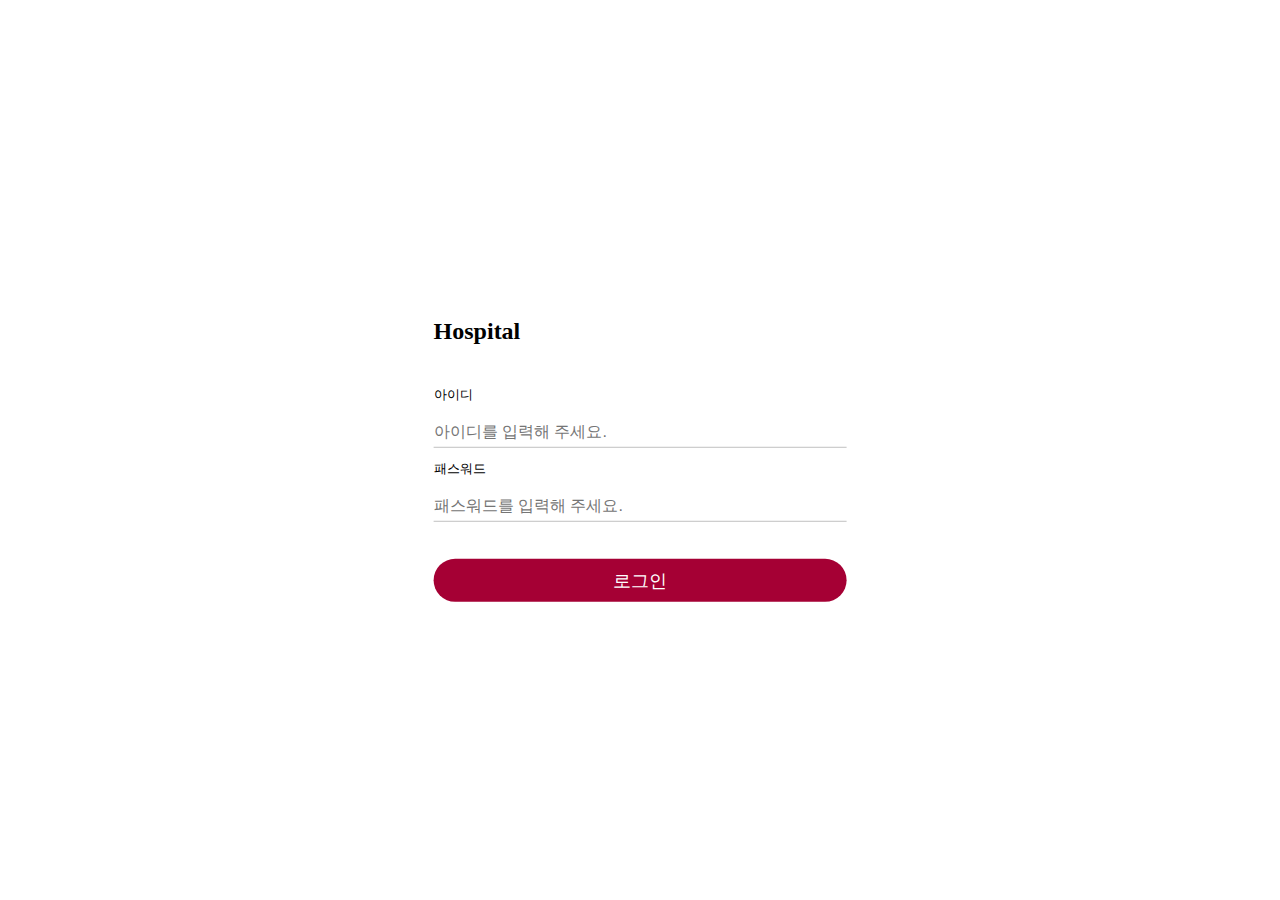
<file: index.html>
<!DOCTYPE html>
<html>

<head>
    <title>Hospital</title>
    <meta charset="utf-8">
    <link type="text/css" rel="stylesheet" href="./css/index.css" />
</head>

<body>


    <div class="login-box-wrap">
        <div class="login-box">
            <h2>Hospital</h2>
            <label>아이디</label>
            <input id="userId" type="text" placeholder="아이디를 입력해 주세요." required="true"
                required-message="아이디를 입력해 주세요." />
            <label>패스워드</label>
            <input id="pwd" type="password" placeholder="패스워드를 입력해 주세요." required="true"
                required-message="패스워드를 입력해 주세요." />
            <div class="btn-request" id="btn_login">로그인</div>
        </div>
    </div>
</body>
</html>

<script type="text/javascript">
    document.getElementById('btn_login').addEventListener('click', () => {
        location.href = './component/main.html'
    })
</script>
</file>
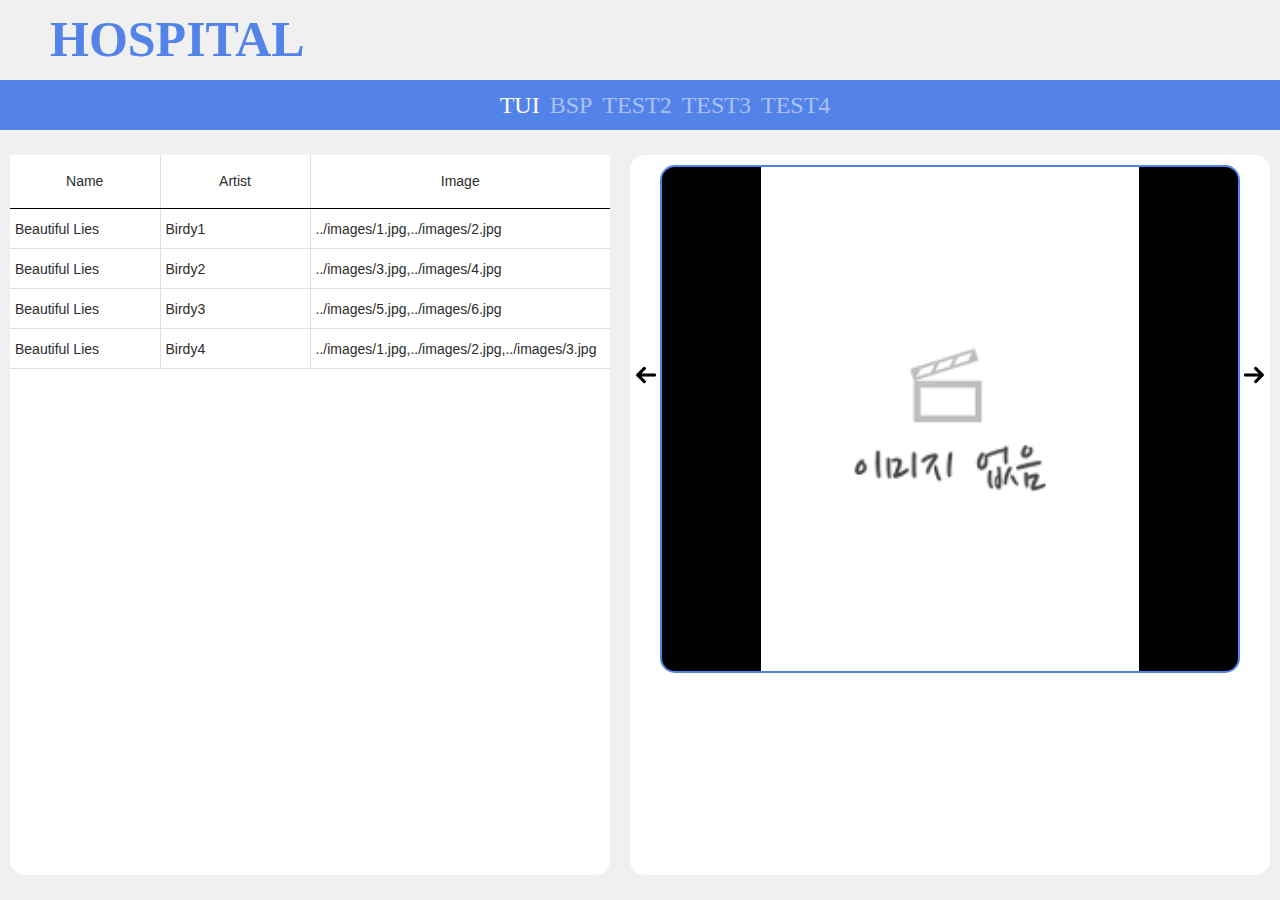
<file: component/main.html>
<!DOCTYPE html>
<html>

<head>
  <title>main</title>
  <meta charset="utf-8">
  <link rel="stylesheet" href="../css/main.css" />
  <!-- toast -->
  <link rel="stylesheet" href="../css//tui-grid.css" />
  <script src="../plugin/tui-grid.js"></script>

</head>

<body>
  <div class="head">
    <!-- <h1 class="display-1">HOSPITAL</h1> -->
    <h1 class="">HOSPITAL</h1>
  </div>
  <div class="navDiv">
    <nav class="nav">
      <ul class="navUl">
        <li><a href="#" style="opacity: 1;">TUI</a></li>
        <li id="bootstrap" ><a>BSP</a></li>
        <li><a href="#">TEST2</a></li>
        <li><a href="#">TEST3</a></li>
        <li><a href="#">TEST4</a></li>
      </ul>
    </nav>
  </div>
  <div class="form">
    <div class="gridBox">
      <div id="grid" class="grid"></div>
    </div>
    <div id="pic" class="imgBox">
      <img src="../images/arrow.png" class="arrowL" onclick="arrowL()">
      <img id="targetPic" src="../images/7.png" class="img tracking-in-expand-fwd" alt="pic" />
      <img src="../images/arrow.png" class="arrowR" onclick="arrowR()">
      <div id="imgFoo" class="img-foo"></div>
    </div>
  </div>
</body>

</html>

<script type="text/javascript">
  let picSrc = [];
  let imgIndex = 0;
  var gridData = [
    {
      name: 'Beautiful Lies',
      artist: 'Birdy1',
      type: ['../images/1.jpg', '../images/2.jpg']
    },
    {
      name: 'Beautiful Lies',
      artist: 'Birdy2',
      type: ['../images/3.jpg', '../images/4.jpg']
    },
    {
      name: 'Beautiful Lies',
      artist: 'Birdy3',
      type: ['../images/5.jpg', '../images/6.jpg']
    },
    {
      name: 'Beautiful Lies',
      artist: 'Birdy4',
      type: ['../images/1.jpg', '../images/2.jpg', '../images/3.jpg']
    }
  ]

  const grid = new tui.Grid({
    el: document.getElementById('grid'),
    data: gridData,
    scrollX: false,
    scrollY: false,
    columns: [
      {
        header: 'Name',
        name: 'name',
        width: 150,
      },
      {
        header: 'Artist',
        name: 'artist',
        width: 150
      },
      {
        header: 'Image',
        name: 'type'
      }
    ]
  });

  grid.on('click', (ev) => {
    picSrc = grid.getValue(ev.rowKey, "type");
    let imgFoo = document.getElementById("imgFoo")
    imgFoo.innerHTML = "";
    if(picSrc !== null) {
      document.getElementById("targetPic").setAttribute("src", picSrc[0]);
      picSrc.map((img,index) => {
        imgFoo.innerHTML += `<img id="targetPic" src="${img}" alt="../images/7.png"  onclick="imgFooClick(${index})"/>`
      })
    } else {
      document.getElementById("targetPic").setAttribute("src", '../images/7.jpg');
    }
    
  });

  //이미지 클릭 이벤트
  const targetPic = document.getElementById("targetPic");
  targetPic.addEventListener("click", clickEvent);
  function clickEvent(e) {
    let url = targetPic.getAttribute("src");
    if(url === '../images/7.png') {
      alert('이미지가 없습니다.')
      return
    }
    window.open("./picture.html?src=" + url);
  }

  const arrowL = (e) => {
    
    if(picSrc.length === 0) {
      alert('이미지가 없습니다.')
      return
    }
    imgIndex--
    if(picSrc.length === imgIndex) {
      imgIndex = 0
    } else if (imgIndex < 0) {
      imgIndex = picSrc.length - 1
    } else if ( picSrc[imgIndex] === undefined) {
      document.getElementById("targetPic").setAttribute("src", '../images/7.png');
      return
    }
    document.getElementById("targetPic").setAttribute("src", picSrc[imgIndex]);
  }

  const arrowR = (e) => {
    if(picSrc.length === 0) {
      alert('이미지가 없습니다.')
      return
    }
    imgIndex++
    if(picSrc.length === imgIndex) {
      imgIndex = 0
    } else if (imgIndex < 0) {
      imgIndex = picSrc.length
    } else if ( picSrc[imgIndex] === undefined) {
      document.getElementById("targetPic").setAttribute("src", '../images/7.png');
      return
    }
    document.getElementById("targetPic").setAttribute("src", picSrc[imgIndex]);
  }

  const imgFooClick = (e) => {
    imgIndex = e
    if ( picSrc[imgIndex] === undefined) {
      document.getElementById("targetPic").setAttribute("src", '../images/7.png');
      return
    }
    document.getElementById("targetPic").setAttribute("src", picSrc[e]);
  }

  // document.getElementById('bootstrap').addEventListener('click', () => {
  //   if(window.navigator.onLine) {
  //     location.href = './bootstrap.html'
  //   } else {
  //     alert('인터넷 연결을 확인 하세요.')
  //   }
  // })
</script>
</file>
<file: css/index.css>
.login-box-wrap {
    min-width: 100vw;
    min-height: 100vh;
}

.login-title {
    color: black;
    font-size: 1.3rem;
    padding: 1.9rem;
}

.login-box {
    display: flex;
    flex-direction: column;
    justify-content: center;
    align-content: center;
    position: absolute;
    padding: 1rem;
    left: 50%;
    top: 50%;
    transform: translate(-50%, -50%);
}

.login-box > h2 {
    font-size: 1.5rem;
    color: black;
    margin-bottom: 1.8rem;
}

.login-box > label {
    font-size: 0.8rem;
    margin: 0.8rem 0;
    color: black;
}

.login-box input {
    width: 25.8rem;
    font-size: 1.0rem;
    outline: none;
    border: 0;
    border-bottom: 1px solid #c1c1c1;
    padding: 0.4rem 0;
}

.login-box input:focus {
    border-bottom:  1px solid #a50034;
}

.btn-request {
    background: #a50034;
    color: white;
    font-size: 1.1rem;
    text-align: center;
    padding: 0.6rem;
    border-radius: 1.5rem;
    margin-top: 2.3rem;
    cursor: pointer;
}

.btn-request:hover {
    background: #d41e57;
}

body {
    margin: 0;
    padding: 0;
}
</file>
<file: css/main.css>
html, body {
    height: 100%;
    width: 100%;
    margin: 0;
    padding: 0;
    background: #F0F0F0;
}

.head {
    height: 80px;
}

.head h1 {
    margin: 0;
    padding: 0;
    margin-left: 50px;
    font-size: 50px;
    padding-top: 10px;
    color: #5383E8;
    font-weight: 600;
}

.navDiv {
    height: 50px;
    display: flex;
    justify-content: center;
    background-color: #5383E8;
}
.nav {
    display: flex;
    align-items: center;
}

.navUl {
    list-style: none;
    display: flex;
    align-items: center;
}

.nav li{
    list-style: none;
    margin-left: 10px;
}

.nav li a{
    color: white;
    opacity: 0.5;
    text-decoration: none;
    font-size: 24px;
}

.nav li :hover{
    color: white;
    opacity: 1;
}

.form{
    display: flex;
    justify-content: center;
    align-items: flex-start;
    width: 100%;
    height: calc(100% - 130px);
}

.gridBox {
    width: calc(50%);
    height: calc(100% - 50px);
    float: left;
    background: #fff;
    border-radius: 15px;
    padding: 0;
    margin: 10px;
    margin-top: 25px;
}


.grid{
    width: 100%;
    height: 100%;
    border-radius: 15px;
    margin: 0;
    padding: 0;    
}

.imgBox {
    width: calc(50%);
    height: calc(100% - 50px);
    float: left;
    border-radius: 15px;
    padding: 0;
    margin: 10px;
    margin-top: 25px;
    background-color: #FFF;
    text-align: center;
    min-width: 50%;
    overflow: auto;
}

.img {
    text-align: center;
    height: 70%;
    width: 90%;
    object-fit: contain;
    background: rgba(255, 255, 255, 1);    
    padding: 0;
    margin: 0;
    border-radius: 15px;
    border: 2px solid #5383E8;
    margin-top: 10px;
    cursor: pointer;
    background-color: rgba(0, 0, 0, 1);
}

.arrowL {
    height: 20px;
    transform: rotateY( 180deg );
    position: relative;
    bottom: 40%;
    z-index: 99;
    cursor: pointer;
}

.arrowR {
    height: 20px;
    position: relative;
    bottom: 40%;
    cursor: pointer;
}


.img-foo {
    width: 100%;
    border-radius: 15px;
    margin-top: 10px;
}

.img-foo img{
    height: 150px;
    width: 150px;
    border: #5383E8 2px solid;
    object-fit: contain;
    border-radius: 15px;
    cursor: pointer;
    margin-left: 10px;
    background-color: rgba(0, 0, 0, 1);
}
  

@media screen and (max-width: 1110px) {
    .form {
        flex-direction: column;
        align-items: center;
        height: calc(100% - 120px);
    }
    .gridBox {
        width: calc(100% - 25px);
        height: 50%;
        margin: 0;
        margin-top: 10px;
    }
    .imgBox {
        width: calc(100% - 25px);
        height: 100%;
        margin: 0;
        margin-top: 10px;
    }
    .img-foo img{
        height: 100px;
        width: 100px;
    }
}
</file>
<file: css/tui-grid.css>
.tui-grid-container {
    width: 100%;
    position: relative;
    border-width: 0;
    clear: both;
    font-size: 13px;
    font-family: Arial, '\B3CB\C6C0', Dotum, sans-serif;
}
.tui-grid-container ::-webkit-scrollbar {
    -webkit-appearance: none;
    width: 17px;
    height: 17px;
}
.tui-grid-container ::-webkit-scrollbar-thumb {
    border: 4px solid transparent;
    background-clip: content-box;
}
.tui-grid-container * {
    box-sizing: content-box;
}
.tui-grid-container p,
.tui-grid-container input,
.tui-grid-container textarea {
    margin: 0;
    padding: 0;
    font-size: 13px;
    font-family: Arial, '\B3CB\C6C0', Dotum, sans-serif;
}
.tui-grid-container fieldset {
    margin: 0;
    padding: 0;
    border: 0;
    display: inline;
    white-space: nowrap;
}
.tui-grid-container input[type='text'],
.tui-grid-container input[type='password'] {
    outline: none;
    box-sizing: border-box;
    line-height: normal;
}
.tui-grid-container ul,
.tui-grid-container li {
    list-style: none;
    padding: 0;
    margin: 0;
}
.tui-grid-container strong,
.tui-grid-container em {
    font-style: normal;
}
.tui-grid-container .tui-grid-pagination {
    margin-top: 20px;
}
.tui-grid-clipboard {
    position: fixed;
    top: 0px;
    left: -9999px;
    width: 100px;
    height: 100px;
}
.tui-grid-btn-text {
    display: inline-block;
    text-decoration: none;
}
.tui-grid-btn-text span {
    display: inline-block;
    position: relative;
    font-size: 11px;
    color: #333;
    padding-left: 17px;
    letter-spacing: -1px;
    line-height: 23px;
    white-space: nowrap;
    cursor: pointer;
    margin-left: 8px;
    padding-right: 7px;
}
.tui-grid-btn-text em {
    position: absolute;
    left: 0;
    top: 5px;
    width: 17px;
    height: 12px;
    background: url([data-uri])
    no-repeat;
}
.tui-grid-btn-sorting {
    display: inline-block;
    overflow: hidden;
    margin-left: 6px;
    height: 16px;
    width: 11px;
    background: url([data-uri]) -91px -10px
    no-repeat;
    vertical-align: middle;
    cursor: pointer;
}
.tui-grid-btn-sorting-down {
    background-position: -133px -8px;
}
.tui-grid-btn-sorting-up {
    background-position: -112px -8px;
}
.tui-grid-btn-close {
    display: inline-block;
    overflow: hidden;
    height: 24px;
    width: 24px;
    background: url([data-uri]) -81px -84px
    no-repeat;
    vertical-align: middle;
    cursor: pointer;
    float: right;
}
.tui-grid-btn-filter {
    display: inline-block;
    overflow: hidden;
    height: 24px;
    width: 24px;
    background: url([data-uri]) -13px -84px
    no-repeat;
    vertical-align: middle;
    cursor: pointer;
}
.tui-grid-btn-filter-active {
    background-position: -47px -84px;
}

.tui-grid-filter-icon {
    cursor: default;
}

.tui-grid-layer-state {
    position: absolute;
    background: #fff;
    text-align: center;
    z-index: 15;top:54px !important;
}
.tui-grid-layer-state p {
    position: absolute;
    top: 50%;
    left: 0;
    right: 0;
    margin-top: -7px;
    font-size: 14px;
    color: #ccc;
}
.tui-grid-layer-state-content {
    padding-top: 50px;
}
.tui-grid-layer-state-loading {
    display: block;
    margin: 10px auto 0;
    background: url([data-uri]);
    border: 0;
    width: 150px;
    height: 13px;
}
.tui-grid-layer-editing {
    position: absolute;
    background: #fff;
    z-index: 15;
    padding: 0 4px;
    border-style: solid;
    border-width: 1px;
    white-space: nowrap;
    box-sizing: border-box;
}
.tui-grid-layer-editing textarea {
    position: absolute;
    left: 0;
    top: 0;
    width: 100%;
    height: 100%;
    padding: 3px 10px;
    box-sizing: border-box;
    white-space: normal;
    word-break: break-all;
    overflow: hidden;
}
.tui-grid-layer-focus-border {
    position: absolute;
    overflow: hidden;
    z-index: 15;
}
.tui-grid-layer-selection {
    position: absolute;
    top: 0;
    width: 0;
    height: 0;
    border-style: solid;
    border-width: 1px;
    opacity: 0.1;
    filter: alpha(opacity=10);
}

.tui-grid-table {
    margin: 0;
    width: 1px;
    box-sizing: border-box;
    table-layout: fixed;
    border-collapse: collapse;
    border: 1px hidden transparent;
    border-bottom: none;
}
.tui-grid-lside-area .tui-grid-table {
    width: 100%;
}
.tui-grid-cell {
    border-width: 1px;
    border-style: solid;
    white-space: nowrap;
    padding: 0;
    overflow: hidden;
}
.tui-grid-cell .tui-grid-cell-content {
    padding: 12px 12px 11px;
    overflow: hidden;
    box-sizing: border-box;
    word-break: break-all;
}
.tui-grid-cell img {
    vertical-align: middle;
}
.tui-grid-cell-header {
    padding: 4px 5px;
    text-align: center;
    /* @TODO: box-sizing standardize required */
    box-sizing: border-box;
}
.tui-grid-cell-summary {
    padding: 0 12px;
}
.tui-grid-cell-disabled input[type='text'],
.tui-grid-cell-disabled input[type='password'] {
    opacity: 0.3;
    filter: alpha(opacity=30);
}
.tui-grid-cell-ellipsis .tui-grid-cell-content {
    text-overflow: ellipsis;
}
.tui-grid-cell-has-input .tui-grid-cell-content {
    padding: 4px 5px;
}
.tui-grid-cell-has-tree {
    height: inherit;
    box-sizing: border-box;
}
.tui-grid-cell-has-tree .tui-grid-cell-content {
    padding-left: 14px;
}
.tui-grid-cell-content .tui-grid-content-before {
    float: left;
    margin-right: 2px;
    line-height: 1.5;
}
.tui-grid-cell-content .tui-grid-content-after {
    float: right;
    margin-left: 2px;
    line-height: 1.5;
}
.tui-grid-cell-content .tui-grid-content-input {
    display: block;
    overflow: hidden;
    line-height: 1.5;
    *margin-left: -2px;
    *padding-left: 2px;
}
.tui-grid-cell-content input[type='text'],
.tui-grid-cell-content input[type='password'] {
    width: 100%;
    padding: 6px 7px;
    border: solid 1px #ddd;
}
.tui-grid-cell-content label + input {
    margin-left: 10px;
}
.tui-grid-cell-content select:not(.tui-time-picker-select) {
    box-sizing: border-box;
}
.tui-grid-column-resize-container {
    display: none;
    position: relative;
    width: 0;
}
.tui-grid-column-resize-handle {
    float: left;
    position: absolute;
    bottom: 1px;
    left: -99px;
    width: 7px;
    background: #000;
    opacity: 0;
    filter: alpha(opacity=0);
    cursor: col-resize;
}
.tui-grid-column-resize-handle-last {
    width: 3px;
}
.tui-grid-border-line {
    position: absolute;
    z-index: 15;
}
.tui-grid-border-line-top {
    top: 0;
    left: 0;
    right: 0;
    height: 1px;
}
.tui-grid-border-line-left {
    top: 0;
    bottom: 17px;
    left: 0;
    width: 1px;
}
.tui-grid-border-line-right {
    top: 0;
    bottom: 0;
    right: 0;
    width: 1px;
}
.tui-grid-border-line-bottom {
    bottom: 0;
    left: 0;
    right: 17px;
    height: 1px;
    z-index: 10;
}
.tui-grid-no-scroll-x .tui-grid-border-line-left {
    bottom: 0;
    right: 0;
}
.tui-grid-no-scroll-y .tui-grid-border-line-bottom {
    right: 0;
}
.tui-grid-content-area {
    position: relative;
    border-style: solid;
    border-width: 0 0 1px;
}
.tui-grid-content-area.tui-grid-no-scroll-x {
    border-bottom-width: 0;
}
.tui-grid-header-area {
    border-style: solid;
    border-width: 0 0 1px;
    position: relative;
    overflow: hidden;
}
.tui-grid-header-area .tui-grid-table {
    border-top-style: solid;
}
.tui-grid-body-area {
    border-style: solid;
    border-width: 0;
    position: relative;
    overflow: scroll;
}
.tui-grid-has-summary-top .tui-grid-body-area {
    margin-top: -17px;
    border-top-width: 1px;
}
.tui-grid-no-scroll-x.tui-grid-has-summary-top .tui-grid-body-area {
    margin-top: 0;
}
.tui-grid-summary-area {
    position: relative;
    margin-top: -18px;
    border-top: 1px solid;
    overflow-y: hidden;
    overflow-x: scroll;
}
.tui-grid-no-scroll-x .tui-grid-summary-area {
    margin-top: -1px;
    margin-bottom: 1px;
    overflow-x: hidden;
}
.tui-grid-no-scroll-x .tui-grid-summary-area-right {
    bottom: 0;
}
.tui-grid-no-scroll-x.tui-grid-has-summary-top {
    margin-top: 0;
}
.tui-grid-has-summary-top .tui-grid-summary-area {
    margin-top: 0;
    border-top-style: hidden;
    margin-bottom: 0;
}
.tui-grid-lside-area {
    display: none;
    position: absolute;
    top: 0;
    left: 0;
    overflow: hidden;
    z-index: 5;
}
.tui-grid-lside-area .tui-grid-body-area {
    margin-right: -17px;postion:relative;
}

.tui-grid-lside-area .tui-grid-body-area:before{content:"";width:1px;height:10000px;overflow:Hidden;display:block;background:#ddd;position:absolute;left: 40px;top:0;z-index:10;}

.tui-grid-lside-area .tui-grid-body-area .tui-grid-selection-layer {
    left: 1px;
}
.tui-grid-rside-area {
    display: none;
    overflow: hidden;
}
.tui-grid-rside-area .tui-grid-header-area,
.tui-grid-rside-area .tui-grid-summary-area {
    margin-right: 17px;
}
.tui-grid-rside-area .tui-grid-frozen-border-top {
    position: absolute;
    top: 0;
}
.tui-grid-rside-area .tui-grid-frozen-border-top .tui-grid-column-resize-handle {
    top: 0;
}
.tui-grid-rside-area .tui-grid-frozen-border-bottom {
    position: absolute;
    bottom: 0;
    height: 17px;
}
.tui-grid-no-scroll-y .tui-grid-rside-area .tui-grid-header-area,
.tui-grid-no-scroll-y .tui-grid-rside-area .tui-grid-summary-area {
    margin-right: 0;
}
.tui-grid-body-container {
    position: relative;
    margin-top: -1px;
}
.tui-grid-table-container {
    position: absolute;
}
.tui-grid-scrollbar-right-top {
    display: block;
    position: absolute;
    top: 0;
    right: 0;
    width: 16px;
    border-style: solid;
    border-width: 0 1px 1px 1px;
    z-index: 10;
}
.tui-grid-scrollbar-left-bottom {
    position: absolute;
    left: 0;
    right: 0;
    bottom: 0;
    height: 17px;
    border-style: solid;
    border-width: 0 1px;
    z-index: 10;
}
.tui-grid-scrollbar-right-bottom {
    position: absolute;
    bottom: 0;
    right: 0;
    width: 16px;
    border-style: solid;
    border-width: 1px 1px 0 1px;
    z-index: 10;
}
.tui-grid-no-scroll-x .tui-grid-scrollbar-right-bottom {
    height: 0;
}
.tui-grid-no-scroll-x.tui-grid-has-summary-bottom .tui-grid-scrollbar-right-bottom {
    border-bottom-width: 1px;
}
.tui-grid-no-scroll-y .tui-grid-scrollbar-right-bottom {
    width: 0;
    height: 16px;
    border-left: 0;
}
.tui-grid-scrollbar-y-inner-border {
    display: block;
    position: absolute;
    right: 17px;
    width: 1px;
    z-index: 10;
}
.tui-grid-scrollbar-y-outer-border {
    display: block;
    position: absolute;
    top: 0;
    bottom: 0;
    right: 0;
    width: 1px;
    z-index: 10;
}
.tui-grid-scrollbar-frozen-border {
    position: absolute;
    bottom: 0;
    width: 0;
    height: 17px;
    border-style: solid;
    border-width: 0 1px 0 0;
    z-index: 10;
}
.tui-grid-frozen-border {
    position: absolute;
    top: 0;
    bottom: 0;
    z-index: 5;
}
.tui-grid-height-resize-handle {
    overflow: hidden;
    background-color: #fff;
    cursor: row-resize;
    height: 17px;
    border-style: solid;
    border-width: 0 1px 1px;
    border-color: #fff;
    font-size: 0;
    text-align: center;
}
.tui-grid-height-resize-handle button {
    display: block;
    width: 100%;
    cursor: row-resize;
    padding: 0;
    margin: 0;
    outline: 0;
    border: 0;
    background: transparent;
}
.tui-grid-height-resize-handle button span {
    background: url([data-uri])
    no-repeat -39px -10px;
    display: inline-block;
    width: 16px;
    height: 17px;
}
.tui-grid-btn-tree {
    position: absolute;
    padding: 0;
    padding-left: 4px;
    margin-top: -8px;
    top: 50%;
    width: 15px;
    height: 15px;
    background: transparent;
    border: none;
    outline: none;
    font-size: 0;
    vertical-align: middle;
    cursor: pointer;
}
.tui-grid-tree-icon {
    position: absolute;
    margin-top: -7px;
    top: 50%;
    width: 22px;
    height: 14px;
    font-size: 0;
    vertical-align: middle;
}
.tui-grid-tree-icon i {
    display: inline-block;
    margin-left: 5px;
    width: 14px;
    height: 14px;
    background: url([data-uri])
    no-repeat -14px -35px;
}
.tui-grid-tree-button-collapse .tui-grid-btn-tree i {
    background-position: -43px -61px;
    width: 8px;
    height: 11px;
}
.tui-grid-tree-button-collapse .tui-grid-tree-icon i {
    margin-left: 4px;
    background-position: -39px -35px;
    width: 14px;
    height: 14px;
}
.tui-grid-tree-button-expand .tui-grid-btn-tree i {
    margin-top: 2px;
    background-position: -15px -63px;
    width: 11px;
    height: 8px;
}
.tui-grid-tree-button-expand .tui-grid-tree-icon i {
    margin-left: 4px;
    background-position: -65px -35px;
    height: 14px;
    width: 14px;
}
.tui-grid-tree-wrapper-relative {
    position: relative;
    margin: -1px 0;
}
.tui-grid-tree-wrapper-valign-center {
    vertical-align: middle;
}
.tui-grid-tree-extra-content {
    position: absolute;
    margin-left: 4px;
    top: 0;
    left: 0;
    bottom: 0;
}
.tui-grid-tree-depth {
    display: inline-block;
    position: absolute;
    width: 22px;
    top: 0;
    bottom: 0;
}
.tui-grid-tree-depth i {
    display: inline-block;
    background: url([data-uri])
    no-repeat;
}

.tui-grid-row-hidden .tui-grid-cell {
    display: none;
}

.tui-grid-row-header-checkbox {
    padding: 4px 5px;
}

.tui-grid-filter-container {
    width: 220px;
    padding: 8px;
    border: 1px solid #ccc;
    box-sizing: border-box;
    background-color: #fff;
    position: absolute;
    top: 0;
    z-index: 100;
    left: 68px;
    box-shadow: 0 2px 4px 0 rgba(0, 0, 0, 0.08);
}

.tui-grid-filter-container .tui-grid-btn-filter,
.tui-grid-btn-close {
    margin-bottom: 6px;
}

.tui-grid-filter-dropdown {
    box-sizing: border-box;
    margin: 2px 7px;
    height: 29px;
    width: 190px;
    border: 1px solid #ddd;
}

.tui-grid-filter-dropdown select {
    height: 100%;
    width: 100%;
    font-size: 13px;
    color: #333;
    border: none;
    background-color: #fff;
    cursor: pointer;
}

.tui-grid-filter-dropdown select:focus {
    outline: none;
}

.tui-grid-filter-container .tui-grid-filter-input {
    margin: 2px 7px;
    padding: 8px 7px;
    font-size: 13px;
    color: #333;
    border: 1px solid #ddd;
    width: 190px;
    height: 29px;
}

.tui-grid-filter-input::placeholder {
    color: rgba(51, 51, 51, 0.3);
}

.tui-grid-filter-comparator-container {
    margin: 2px 0;
    padding: 8px;
}

.tui-grid-filter-comparator {
    display: inline-block;
    margin-right: 8px;
}

.tui-grid-filter-comparator label {
    cursor: pointer;
}

.tui-grid-filter-comparator span {
    font-size: 12px;
    color: #333;
    vertical-align: middle;
}

.tui-grid-filter-comparator label::before {
    content: ' ';
    margin-right: 4px;
    display: inline-block;
    width: 14px;
    height: 14px;
    background: url([data-uri])
    no-repeat -113px -35px;
    vertical-align: middle;
}

.tui-grid-filter-comparator-checked label::before {
    
    background: url([data-uri])
    no-repeat -89px -35px;
}

.tui-grid-filter-comparator input[type='radio'] {
    display: none;
}

.tui-grid-filter-list-container .tui-grid-filter-list {
    margin: 4px 0;
    border-top: 1px solid #eee;
    border-bottom: 1px solid #eee;
    max-height: 272px;
    overflow-y: scroll;
}

.tui-grid-filter-list-container .tui-grid-filter-list-item {
    color: #333;
}

.tui-grid-filter-list-item input[type='checkbox'] {
    display: none;
}

.tui-grid-filter-list-item label {
    cursor: pointer;
    display: block;
    padding: 9px 8px;
}

.tui-grid-filter-list-item label::before {
    content: ' ';
    margin-right: 6px;
    display: inline-block;
    width: 14px;
    height: 14px;
    background: url([data-uri])
    no-repeat -37px -118px;
    vertical-align: middle;
}

.tui-grid-filter-list-item-checked label::before {
    background: url([data-uri])
    no-repeat -13px -118px;
}

.tui-grid-filter-list-item label span {
    font-size: 13px;
    max-width: 152px;
    word-break: break-all;
    word-wrap: break-word;
    vertical-align: middle;
}

.tui-grid-filter-list .tui-grid-filter-list-item-checked {
    background-color: #e5f6ff;
}

.tui-grid-filter-btn-container {
    margin: 4px 5px;
    text-align: right;
}

.tui-grid-filter-btn {
    box-sizing: border-box;
    color: #fff;
    font-size: 13px;
    height: 29px;
    width: 50px;
    border-radius: 2px;
    margin-left: 4px;
    cursor: pointer;
}

.tui-grid-filter-btn-apply {
    background-color: #00a9ff;
    border: 1px solid #00a9ff;
}

.tui-grid-filter-btn-apply:hover {
    background-color: #0088d9;
    border: 1px solid #0088d9;
}

.tui-grid-filter-btn-clear {
    background-color: #777777;
    border: 1px solid #777777;
}

.tui-grid-filter-btn-clear:hover {
    background-color: #5a6268;
    border-color: #545b62;
}

/* input datepicker icon */
.tui-grid-datepicker-input-container {
    position: relative;
}

.tui-grid-datepicker-input-container input.tui-grid-datepicker-input {
    padding: 6px 27px 6px 7px;
}

.tui-grid-date-icon {
    position: absolute;
    width: 14px;
    height: 14px;
    background: url([data-uri])
    no-repeat -61px -118px;
    top: 45%;
    right: 10px;
    margin: -6px 0 0 0;
    cursor: pointer;
}

/* editor ui */
.tui-grid-layer-editing-inner {
    box-sizing: border-box;
}

.tui-grid-editor-select-box-layer {
    position: absolute;
    z-index: 100;
}

.tui-grid-editor-select-box-layer * {
    box-sizing: border-box;
}

.tui-grid-editor-select-box-layer li {
    padding: 0 8px;
}

.tui-select-box-input {
    outline: none;
}

.tui-grid-container .tui-select-box-dropdown {
    max-height: 180px;
}

.tui-grid-editor-checkbox-list-layer {
    position: absolute;
    background-color: #fff;
    border: 1px solid #aaa;
    z-index: 100;
    max-height: 180px;
    overflow: hidden auto;
}

.tui-grid-editor-checkbox-list-layer * {
    box-sizing: border-box;
}

.tui-grid-editor-checkbox-list-layer .tui-grid-editor-checkbox {
    line-height: 32px;
    height: 32px;
}

.tui-grid-editor-checkbox-list-layer .tui-grid-editor-checkbox:last-child {
    margin-bottom: 1px;
}

.tui-grid-editor-checkbox-hovered {
    background-color: #e5f6ff;
}

.tui-grid-editor-checkbox input[type='checkbox'],
.tui-grid-editor-checkbox input[type='radio'] {
    position: absolute;
    opacity: 0;
    cursor: pointer;
}

.tui-grid-editor-checkbox label {
    display: inline-block;
    cursor: pointer;
    width: 100%;
    height: 100%;
    margin: 0 7px;
}

.tui-grid-editor-checkbox label:before {
    content: ' ';
    margin-right: 6px;
    display: inline-block;
    width: 14px;
    height: 14px;
    vertical-align: middle;
}

.tui-grid-editor-checkbox label span {
    display: inline-block;
    font-size: 12px;
    color: #333;
    vertical-align: middle;
}

.tui-grid-editor-label-icon-checkbox::before {
    background: url([data-uri])
    no-repeat -37px -118px;
}

.tui-grid-editor-label-icon-checkbox-checked::before {
    background: url([data-uri])
    no-repeat -13px -118px;
}

.tui-grid-editor-label-icon-radio::before {
    background: url([data-uri])
    no-repeat -113px -35px;
}

.tui-grid-editor-label-icon-radio-checked::before {
    background: url([data-uri])
    no-repeat -89px -35px;
}

.tui-grid-editor-datepicker-layer {
    margin-top: -4px;
    position: absolute;
    z-index: 100;
}

.tui-grid-editor-datepicker-layer * {
    box-sizing: border-box;
}

.tui-grid-container .tui-calendar-month .tui-calendar-body,
.tui-grid-container .tui-calendar-year .tui-calendar-body {
    width: 220px;
}

.tui-grid-header-draggable {
    cursor: move; /* fallback if grab cursor is unsupported */
    cursor: grab;
}

.tui-grid-row-header-draggable {
    text-align: center;
    cursor: move; /* fallback if grab cursor is unsupported */
    cursor: grab;
}

.tui-grid-row-header-draggable span {
    display: inline-block;
    width: 1px;
    height: 1px;
    margin: 1px;
    line-height: 0;
    background: #5a6268;
}

.tui-grid-floating-row {
    z-index: 15;
    background: #fff;
    border: 1px solid #ddd;
    color: #5a6268;
    min-width: 200px;
    position: absolute;
    box-shadow: 0 2px 4px 0 rgba(0, 0, 0, 0.08);
    border-radius: 3px;
    overflow: hidden;
    white-space: nowrap;
    cursor: grabbing;
}

.tui-grid-floating-column {
    z-index: 15;
    background: #fff;
    border: 1px solid #ddd;
    color: #5a6268;
    position: absolute;
    box-shadow: 0 2px 4px 0 rgba(0, 0, 0, 0.08);
    border-radius: 3px;
    overflow: hidden;
    top: 0;
    font-weight: bold;
    cursor: grabbing;
}

.tui-grid-floating-cell {
    display: inline-block;
    overflow: hidden;
    line-height: normal;
    vertical-align: middle;
    text-align: center;
}

.tui-grid-floating-cell .tui-grid-cell-content {
    padding: 0 5px;
    word-break: break-all;
    text-align: start;
}

.tui-grid-floating-tree-cell {
    padding: 0 10px;
}

.tui-grid-floating-tree-cell-content {
    margin-left: 10px;
}

.tui-grid-floating-tree-cell .tui-grid-tree-icon {
    position: relative;
    margin-top: -14px;
    display: inline-block;
}

.tui-grid-floating-line {
    position: absolute;
    height: 1px;
    background: #00a9ff;
    display: none;
    z-index: 15;
}

.tui-grid-cell.dragging {
    opacity: 0.5;
    cursor: grabbing;
}

.tui-grid-cell.parent-cell {
    background-color: rgba(0, 169, 255, 0.15);
}

.tui-grid-container .tui-grid-context-menu {
    position: absolute;
    z-index: 15;
    width: auto;
    min-width: 197px;
    color: #333;
    box-shadow: 0 2px 4px 0 rgba(0, 0, 0, 0.08);
    border: 1px solid #ccc;
    padding: 5px 0;
    background-color: #fff;
}

.tui-grid-context-menu .menu-item {
    position: relative;
    height: 32px;
    line-height: 32px;
    padding: 0 14px;
    cursor: pointer;
}

.tui-grid-context-menu .menu-item:hover {
    background-color: #d4e9f2;
}

.tui-grid-context-menu .menu-item.disabled {
    color: #ccc;
}

.tui-grid-context-menu .has-submenu::after {
    position: absolute;
    right: 10px;
    content: url([data-uri]);
}

.tui-grid-context-menu .menu-item.separator {
    height: 1px;
    background: #ccc;
    margin: 5px 0;
}

.tui-grid-context-menu span {
    display: inline-block;
}

/*수정*/
.tui-grid-cell-header,
.tui-grid-header-area{height:53px !important;}
.tui-grid-btn-sorting{width:14px;height:14px;overflow:hidden;background:url(/img/page/ico-sort-dft.svg) !important;}
.tui-grid-btn-sorting-up{background:url(/img/page/ico-sort-up.svg) !important;transform:rotate(0deg);}
.tui-grid-btn-sorting-down{background:url(/img/page/ico-sort-up.svg) !important;transform:rotate(180deg);}
.tui-grid-cell{border: 1px solid #ddd !important; position: relative}
th.tui-grid-cell{font-size:14px !important;color:#2C2C2C !important;font-weight:500 !important;}
td.tui-grid-cell{border-bottom:1px solid #E0E0E0 !important;}
.tui-grid-cell,
.tui-grid-layer-selection,
.tui-grid-cell-has-input .tui-grid-cell-content{background:#fff !important;font-size:14px !important;color:#2C2C2C !important;font-weight:500 !important;}
.tui-grid-header-area{border-bottom:1px solid #BBB !important;border-top:0 !important;}
.tui-grid-table{border-top:0 !important;}
.tui-grid-border-line-top,
.tui-grid-no-scroll-x .tui-grid-border-line-bottom{display:none !important;}

td.tui-grid-cell .user-item{width:100%;display:flex;justify-content:center;align-items:center;}
td.tui-grid-cell .user-item img{display:flex;}
td.tui-grid-cell .user-item .cnt{display:flex;margin-left:4px;font-size:14px;color:#2C2C2C;font-weight:500;}
td.tui-grid-cell .date{font-size:13px;color:#BBB;font-weight:500;}
td.tui-grid-cell button{margin:0 auto;width:60px;height:30px;overflow:hidden;border-radius:5px;background:#3AC47D;border:0;display:flex;justify-content:center;align-items:center;}
td.tui-grid-cell button img{display:flex;}
td.tui-grid-cell button .txt{display:flex;margin-left:4px;font-size:12px;color:#fff;font-weight:700;}
td.tui-grid-cell button span{display:flex;margin-left:4px;font-size:12px;color:#fff;font-weight:700;}
td.tui-grid-cell button.stop{background: rgba(232, 136, 74, 0.9);}
td.tui-grid-cell button.error{background:rgba(241, 45, 45, 0.9);}
td.tui-grid-cell button.reset{background:#fff;border:1px solid #E3E3E3;width:58px;height:28px;}
td.tui-grid-cell button.reset span{color:#222;font-weight:500;}
td.tui-grid-cell button.remove{background: #555353;}

.tui-grid-scrollbar-right-top{display:none}
.tui-grid-rside-area .tui-grid-header-area{margin-right:0;}
th.tui-grid-cell{border-top:0 !important}
.tui-grid-header-area{border-bottom:1px solid #000 !important}

.tui-grid-scrollbar-y-inner-border{top:54px !important}
.tui-grid-rside-area{width:100% }
.tui-grid-body-area{overflow-y: overlay !important; overflow-x: auto !important;}

.my-styled-cell{
    display: none;
    position: absolute;
    top: 0;
    left: 0;
    overflow: hidden;
    z-index: 5;
    border-right: 1px solid;
}
</file>
